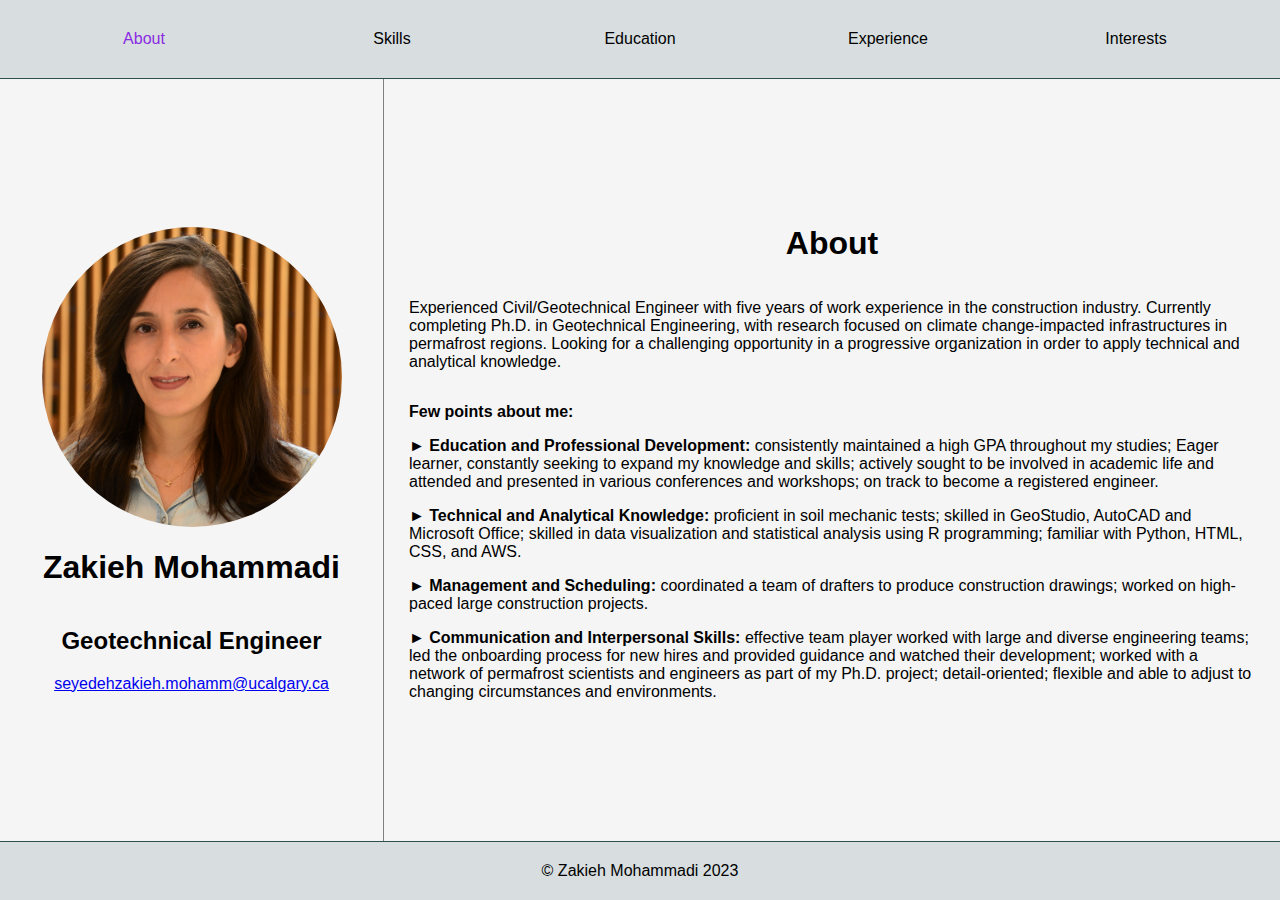
<file: index.html>
<!DOCTYPE html>
<html lang="en-US">
  <head>
    <meta charset="utf-8" />
    <meta name="viewport" content="width=device-width" />
    <link rel="stylesheet" href="style.css" />
    <title>Page Title</title>
  </head>
  <body>
    <!-- Main Content -->
    <div id="container">
      <header style="border-bottom: solid 1px darkslategray;" class="padding-20">
        <nav>
          <ul>
            <li><a href="index.html" style="color: blueviolet">About</a></li>
            <li><a href="skills.html">Skills</a></li>
            <li><a href="education.html">Education</a></li>
            <li><a href="experinece.html">Experience</a></li>
            <li><a href="interests.html">Interests</a></li>
          </ul>
        </nav>
      </header class="padding-20">
      <div class="flex-container">
        <div class="left-box">
          <img
            src="HTML_Profile_pic.jpg"
            alt="profile picture"
            height="300"
            width="300"
          />
          <h1>Zakieh Mohammadi</h1>
          <h2>Geotechnical Engineer</h2>
          <a href="mailto:seyedehzakieh.mohamm@ucalgary.ca"
            >seyedehzakieh.mohamm@ucalgary.ca</a
          >
        </div>

        <div class="right-box">
          <h1>About</h1>
          <p class="font_2em">
            Experienced Civil/Geotechnical Engineer with five years of work
            experience in the construction industry. Currently completing Ph.D.
            in Geotechnical Engineering, with research focused on climate
            change-impacted infrastructures in permafrost regions. Looking for a
            challenging opportunity in a progressive organization in order to
            apply technical and analytical knowledge.
          </p>
          <div class="left-aligned">
            <p><strong>Few points about me:</strong> </p>
            <p><strong>&#9658; Education and Professional Development: </strong>consistently maintained a high GPA throughout my studies; Eager learner, constantly seeking to expand my knowledge and skills; actively sought to be involved in academic life and attended and presented in various conferences and workshops; on track to become a registered engineer.</p>
            <p><strong>&#9658; Technical and Analytical Knowledge: </strong>proficient in soil mechanic tests; skilled in GeoStudio, AutoCAD and Microsoft Office; skilled in data visualization and statistical analysis using R programming; familiar with Python, HTML, CSS, and AWS.</p>
            <P><strong>&#9658; Management and Scheduling: </strong>coordinated a team of drafters to produce construction drawings; worked on high-paced large construction projects.</P>
            <P><strong>&#9658; Communication and Interpersonal Skills: </strong>effective team player worked with large and diverse engineering teams; led the onboarding process for new hires and provided guidance and watched their development; worked with a network of permafrost scientists and engineers as part of my Ph.D. project; detail-oriented; flexible and able to adjust to changing circumstances and environments.</P>
          </div>
          
        </div>
      </div>
      <footer style="border-top: solid 1px darkslategray;" class="padding-20"><span>&copy;</span> Zakieh Mohammadi 2023</footer>
    </div>
  </body>
</html>
</file>
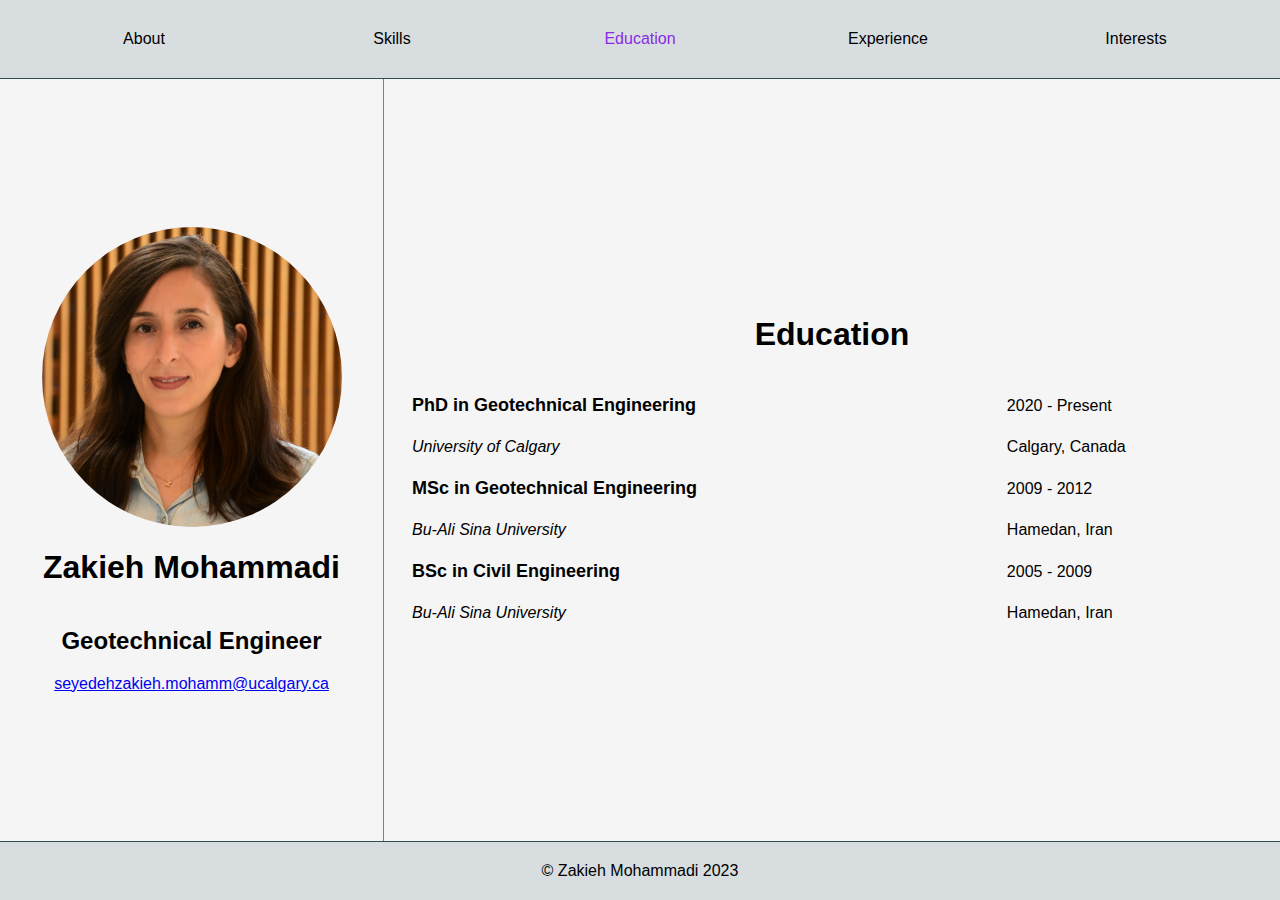
<file: education.html>
<!DOCTYPE html>
<html lang="en-US">
  <head>
    <meta charset="utf-8" />
    <meta name="viewport" content="width=device-width" />
    <link rel="stylesheet" href="style.css" />
    <title>Page Title</title>
  </head>
  <body>
    <!-- Main Content -->
    <div id="container">
      <header style="border-bottom: solid 1px darkslategray" class="padding-20">
        <nav>
          <ul>
            <li><a href="index.html">About</a></li>
            <li><a href="skills.html">Skills</a></li>
            <li>
              <a href="education.html" style="color: blueviolet">Education</a>
            </li>
            <li><a href="experinece.html">Experience</a></li>
            <li><a href="interests.html">Interests</a></li>
          </ul>
        </nav>
      </header>
      <div class="flex-container">
        <div class="left-box">
          <img
            src="HTML_Profile_pic.jpg"
            alt="profile picture"
            height="300"
            width="300"
          />
          <h1>Zakieh Mohammadi</h1>
          <h2>Geotechnical Engineer</h2>
          <a href="mailto:seyedehzakieh.mohamm@ucalgary.ca"
            >seyedehzakieh.mohamm@ucalgary.ca</a
          >
        </div>

        <div class="right-box">
          <h1>Education</h1>
          <table style="height: max-content" class="container">
            <tr>
              <td>
                <p style="font-size: large">
                  <strong>PhD in Geotechnical Engineering</strong>
                </p>
              </td>
              <td></td>
              <td>2020 - Present</td>
            </tr>
            <tr>
              <td><i>University of Calgary</i></td>
              <td></td>
              <td>Calgary, Canada</td>
            </tr>
            <tr>
              <td>
                <p style="font-size: large">
                  <strong>MSc in Geotechnical Engineering</strong>
                </p>
              </td>
              <td></td>
              <td>2009 - 2012</td>
            </tr>
            <tr>
              <td><i>Bu-Ali Sina University</i></td>
              <td></td>
              <td>Hamedan, Iran</td>
            </tr>
            <tr>
              <td>
                <p style="font-size: large">
                  <strong>BSc in Civil Engineering</strong>
                </p>
              </td>
              <td></td>
              <td>2005 - 2009</td>
            </tr>
            <tr>
              <td><i>Bu-Ali Sina University</i></td>
              <td></td>
              <td>Hamedan, Iran</td>
            </tr>
          </table>
        </div>
      </div>
      <footer style="border-top: solid 1px darkslategray" class="padding-20">
        <span>&copy;</span> Zakieh Mohammadi 2023
      </footer>
    </div>
  </body>
</html>
</file>
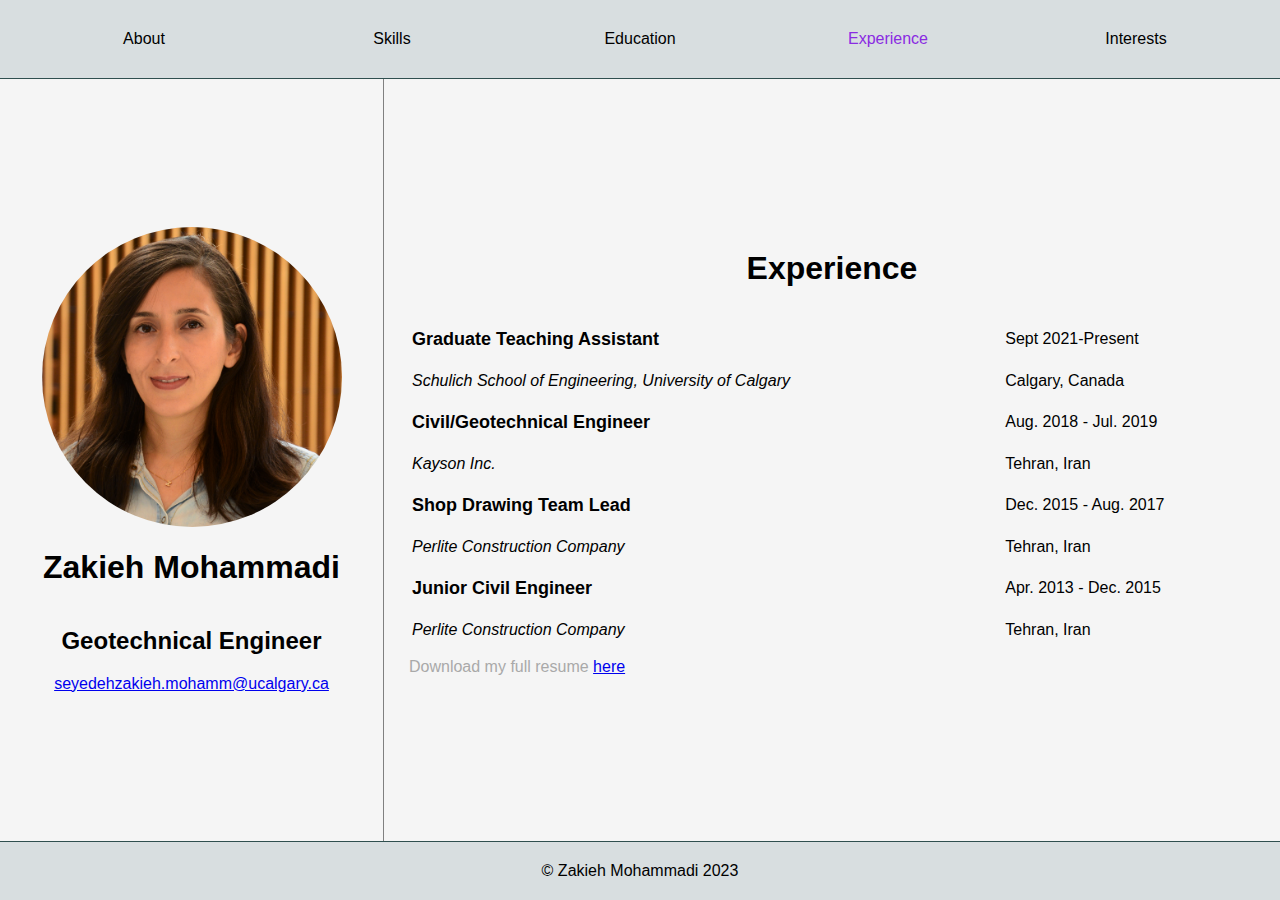
<file: experinece.html>
<!DOCTYPE html>
<html lang="en-US">
  <head>
    <meta charset="utf-8" />
    <meta name="viewport" content="width=device-width" />
    <link rel="stylesheet" href="style.css" />
    <title>Page Title</title>
  </head>
  <body>
    <!-- Main Content -->
    <div id="container">
      <header style="border-bottom: solid 1px darkslategray" class="padding-20">
        <nav>
          <ul>
            <li><a href="index.html">About</a></li>
            <li><a href="skills.html">Skills</a></li>
            <li><a href="education.html">Education</a></li>
            <li>
              <a href="experinece.html" style="color: blueviolet">Experience</a>
            </li>
            <li><a href="interests.html">Interests</a></li>
          </ul>
        </nav>
      </header>
      <div class="flex-container">
        <div class="left-box">
          <img
            src="HTML_Profile_pic.jpg"
            alt="profile picture"
            height="300"
            width="300"
          />
          <h1>Zakieh Mohammadi</h1>
          <h2>Geotechnical Engineer</h2>
          <a href="mailto:seyedehzakieh.mohamm@ucalgary.ca"
            >seyedehzakieh.mohamm@ucalgary.ca</a
          >
        </div>

        <div class="right-box">
          <h1>Experience</h1>
          <table style="height: max-content" class="container">
            <tr>
              <td>
                <p style="font-size: large">
                  <strong>Graduate Teaching Assistant</strong>
                </p>
              </td>
              <td></td>
              <td>Sept 2021-Present</td>
            </tr>
            <tr>
              <td>
                <i>Schulich School of Engineering, University of Calgary</i>
              </td>
              <td></td>
              <td>Calgary, Canada</td>
            </tr>
            <tr>
              <td>
                <p style="font-size: large">
                  <strong>Civil/Geotechnical Engineer</strong>
                </p>
              </td>
              <td></td>
              <td>Aug. 2018 - Jul. 2019</td>
            </tr>
            <tr>
              <td><i>Kayson Inc. </i></td>
              <td></td>
              <td>Tehran, Iran</td>
            </tr>
            <tr>
              <td>
                <p style="font-size: large">
                  <strong>Shop Drawing Team Lead</strong>
                </p>
              </td>
              <td></td>
              <td>Dec. 2015 - Aug. 2017</td>
            </tr>
            <tr>
              <td><i>Perlite Construction Company </i></td>
              <td></td>
              <td>Tehran, Iran</td>
            </tr>
            <tr>
              <td>
                <p style="font-size: large">
                  <strong>Junior Civil Engineer</strong>
                </p>
              </td>
              <td></td>
              <td>Apr. 2013 - Dec. 2015</td>
            </tr>
            <tr>
              <td><i>Perlite Construction Company </i></td>
              <td></td>
              <td>Tehran, Iran</td>
            </tr>
          </table>

          <p class="left-aligned" style="color: darkgrey">
            Download my full resume
            <a href="Zakieh_Mohammadi_Resume.pdf">here</a>
          </p>
        </div>
      </div>
      <footer style="border-top: solid 1px darkslategray" class="padding-20">
        <span>&copy;</span> Zakieh Mohammadi 2023
      </footer>
    </div>
  </body>
</html>
</file>
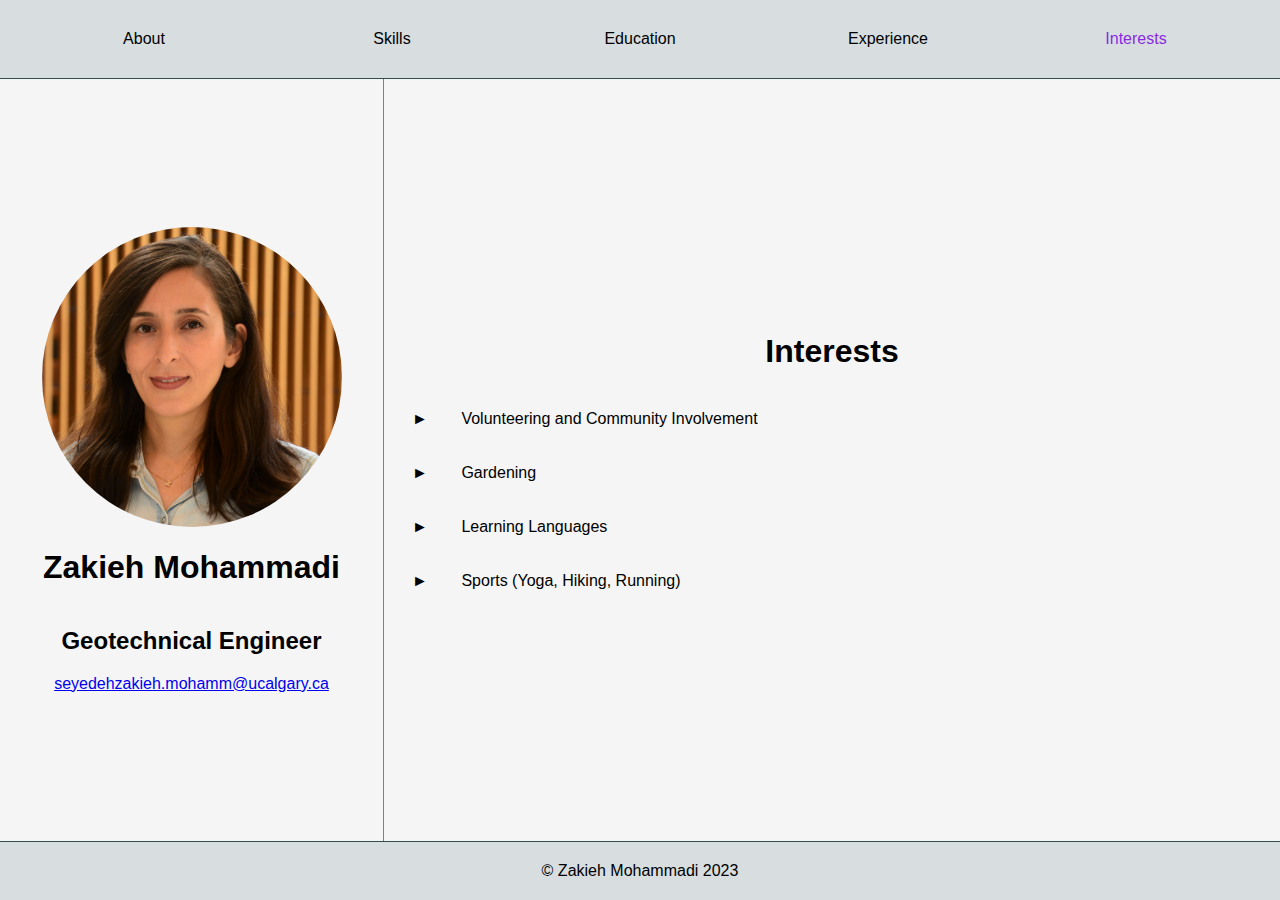
<file: interests.html>
<!DOCTYPE html>
<html lang="en-US">
  <head>
    <meta charset="utf-8" />
    <meta name="viewport" content="width=device-width" />
    <link rel="stylesheet" href="style.css" />
    <title>Page Title</title>
  </head>
  <body>
    <!-- Main Content -->
    <div id="container">
      <header style="border-bottom: solid 1px darkslategray;" class="padding-20">
        <nav>
          <ul>
            <li><a href="index.html">About</a></li>
            <li><a href="skills.html">Skills</a></li>
            <li><a href="education.html">Education</a></li>
            <li><a href="experinece.html">Experience</a></li>
            <li><a href="interests.html" style="color: blueviolet">Interests</a></li>
          </ul>
        </nav>
      </header class="padding-20">
      <div class="flex-container">
        <div class="left-box">
          <img
            src="HTML_Profile_pic.jpg"
            alt="profile picture"
            height="300"
            width="300"
          />
          <h1>Zakieh Mohammadi</h1>
          <h2>Geotechnical Engineer</h2>
          <a href="mailto:seyedehzakieh.mohamm@ucalgary.ca"
            >seyedehzakieh.mohamm@ucalgary.ca</a
          >
        </div>

        <div class="right-box">
            <h1>Interests</h1>
            <table style="height: max-content;" class="container">
                <tr>
                  <td>&#9658;</td>
                    <td><P style="font-size: medium;"> Volunteering and Community Involvement</p></td>
                </tr>
                <tr>
                  <td>&#9658;</td>
                    <td><P style="font-size: medium;">Gardening </p></td>
                </tr>
                  <td>&#9658;</td>
                    <td><P style="font-size: medium;">Learning Languages </p></td>
                </tr> 
                <tr>
                  <td>&#9658;</i></td>
                    <td><P style="font-size: medium;">Sports (Yoga, Hiking, Running) </p></td>
                </tr>                
                </table>
        </div>
      </div>
      <footer style="border-top: solid 1px darkslategray;" class="padding-20"><span>&copy;</span> Zakieh Mohammadi 2023</footer>
    </div>
  </body>
</html>
</file>
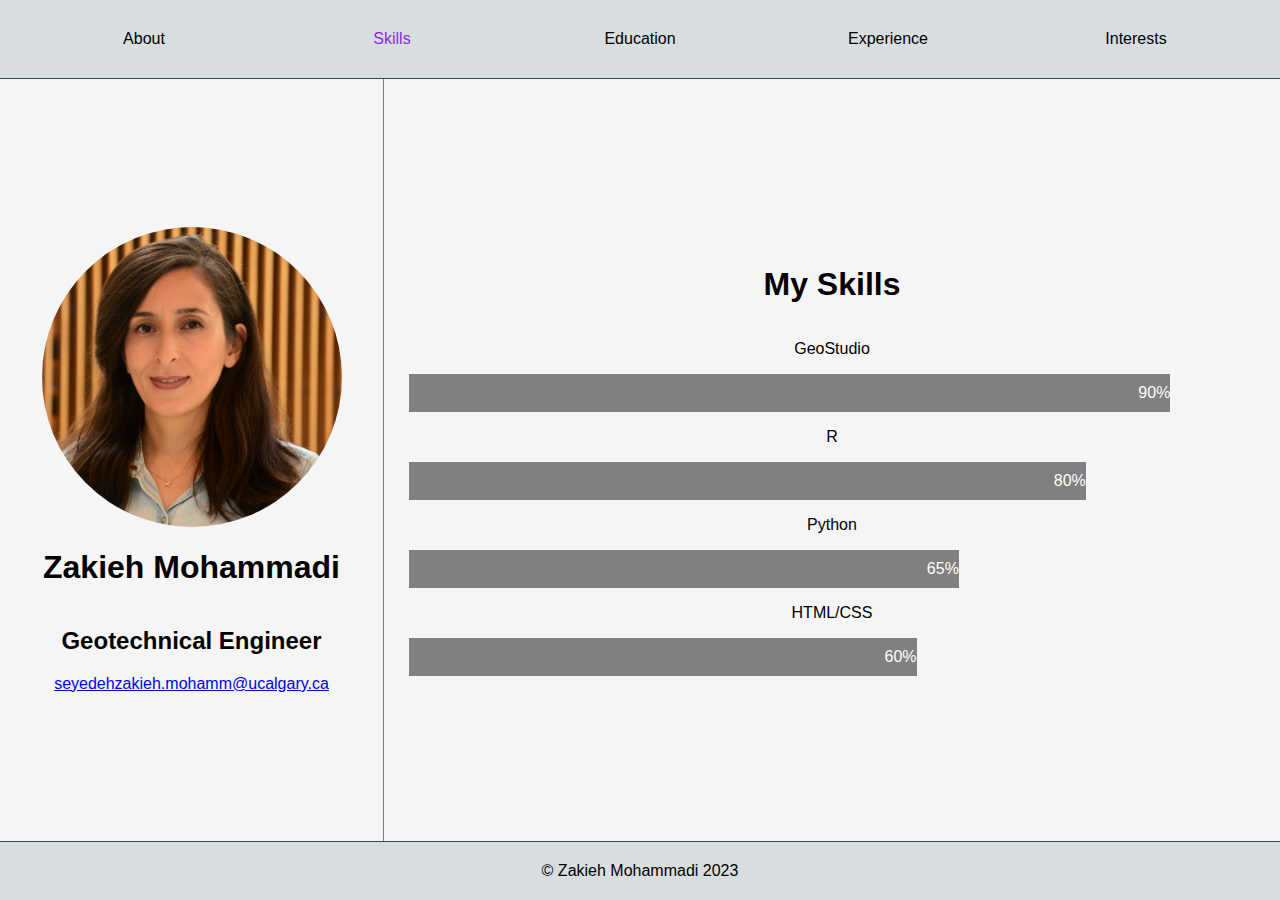
<file: skills.html>
<!DOCTYPE html>
<html lang="en-US">
  <head>
    <meta charset="utf-8" />
    <meta name="viewport" content="width=device-width" />
    <link rel="stylesheet" href="style.css" />
    <title>Page Title</title>
  </head>
  <body>
    <!-- Main Content -->
    <div id="container">
      <header style="border-bottom: solid 1px darkslategray;" class="padding-20">
        <nav>
          <ul>
            <li><a href="index.html">About</a></li>
            <li><a href="skills.html" style="color: blueviolet">Skills</a></li>
            <li><a href="education.html">Education</a></li>
            <li><a href="experinece.html">Experience</a></li>
            <li><a href="interests.html">Interests</a></li>
          </ul>
        </nav>
      </header class="padding-20">
      <div class="flex-container">
        <div class="left-box">
          <img
            src="HTML_Profile_pic.jpg"
            alt="profile picture"
            height="300"
            width="300"
          />
          <h1>Zakieh Mohammadi</h1>
          <h2>Geotechnical Engineer</h2>
          <a href="mailto:seyedehzakieh.mohamm@ucalgary.ca"
            >seyedehzakieh.mohamm@ucalgary.ca</a
          >
        </div>

        <div class="right-box">
          <h1>My Skills</h1>

<p>GeoStudio</p>
<div class="container">
  <div class="skills geo-studio">90%</div>
</div>

<p>R</p>
<div class="container">
  <div class="skills R">80%</div>
</div>

<p>Python</p>
<div class="container">
  <div class="skills python">65%</div>
</div>

<p>HTML/CSS</p>
<div class="container">
  <div class="skills html-css">60%</div>
</div>
        </div>
      </div>
      <footer style="border-top: solid 1px darkslategray;" class="padding-20"><span>&copy;</span> Zakieh Mohammadi 2023</footer>
    </div>
  </body>
</html>
</file>
<file: style.css>
body {
    margin: 0;
  }
  #container {
    background: rgb(245, 245, 245);
    width: 100%;
    display: flex;
    flex-direction: column;
    min-height: 100vh;
    font-family: Arial, Helvetica, sans-serif;
  }

  header, footer{
    background-color: rgb(216, 222, 224);
    text-align: center;
    font-family: Arial, Helvetica, sans-serif;
    pad: 5pt;
    
  }



.left-box{
    background-color: rgb(245, 245, 245);
    flex: 1;
    height: 100%;
    display: flex;
    flex-direction: column;
    align-items: center;
    
    padding: 25px;
   justify-content: center;
}
.right-box{
    background: rgb(245, 245, 245);
    flex: 0 1 70%;
    display: flex;
    flex-direction: column;
    align-items: center;
    justify-content: center;

    
    padding: 25px;
}
.center-aligned {
    text-align: center;
  }

  .left-aligned {
    align-self: flex-start;
  }


  header ul {
    list-style: none;
    margin: 0;
    padding: 0;
    display: flex;
    background: red;
  }
  header li {
    /* background: lightgray; */
    flex: 1;
    text-align: center;
    background: rgb(216, 222, 224);

  }
  nav a {
    text-decoration: none;
    color: black;
    display: block;
    padding: 10px;
    font-size: 1em;
  }
  @media only screen and (max-width: 900px) {
    nav a {
      font-size: 1em;
    }
  }

 

  img {
    border-radius: 100%;
  }
  .padding-20 {
    padding: 20px;
  }

  p.font-2em{
    font-size: 2em;
  }

  .nav-tabs {
    border-bottom: 1px solid #dee2e6;
  }

  * {box-sizing: border-box}

  .container {
    width: 100%;
    background-color: rgb(245, 245, 245);
  }

  .skills {
    text-align: right;
    padding-top: 10px;
    padding-bottom: 10px;
    color: white;
  }
  
  .geo-studio {width: 90%; background-color: #808080;}
  .R {width: 80%; background-color: #808080;}
  .python {width: 65%; background-color: #808080;}
  .html-css {width: 60%; background-color: #808080;}

  
  
  ul.my-bullets {
    list-style-type: none;
    flex: none;
    line-height: 2;
  }
  
  ul.my-bullets li {
    list-style-type: disc;
    height: 5px;
    width: 5px;
    padding-left: 10px;
    flex: none;
    line-height: 1.6;
  }

 ul#a {
    list-style-type: circle;
    list-style-position: outside;
   }

 li#a {
    background: rgb(245, 245, 245);
    line-height: 1.6;
    justify-self: start;
     }

     i.arrow:before{content:'\f138'}


     @media screen and (min-width: 640px){
      .flex-container {
          display: flex;
          align-items: stretch;
          padding: 0px;
          flex: 1 0 0;
      }    
      .left-box {
        border-right: solid gray 1px;
      }
  }
</file>
